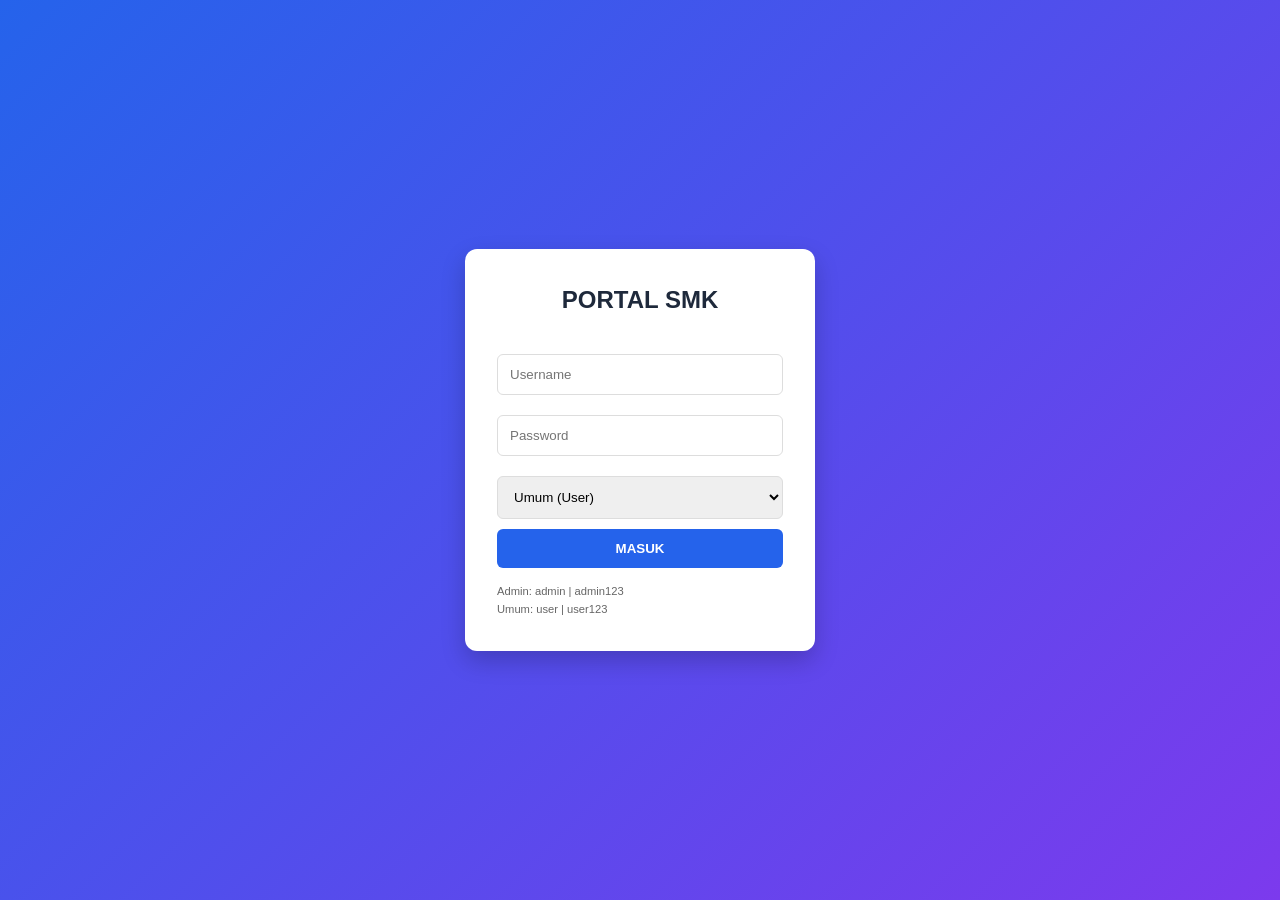
<file: index.html>
<!DOCTYPE html>
<html lang="id">
<head>
    <title>Login - Portal Jurusan</title>
    <link rel="stylesheet" href="style.css">
</head>
<body class="login-body">
    <div class="login-card">
        <h2>PORTAL SMK</h2>
        <form id="loginForm">
            <input type="text" id="username" placeholder="Username" required>
            <input type="password" id="password" placeholder="Password" required>
            <select id="role">
                <option value="user">Umum (User)</option>
                <option value="admin">Administrator</option>
            </select>
            <button type="submit">MASUK</button>
            <p id="msg" style="color:red; font-size: 0.8rem; margin-top:10px; display:none;">Login Gagal! Periksa kembali.</p>
        </form>
        <p style="font-size: 0.7rem; margin-top: 15px; color: #666;">
            Admin: admin | admin123 <br>
            Umum: user | user123
        </p>
    </div>

    <script>
        document.getElementById('loginForm').onsubmit = function(e) {
            e.preventDefault();
            const u = document.getElementById('username').value;
            const p = document.getElementById('password').value;
            const r = document.getElementById('role').value;

            if((r === 'admin' && u === 'admin' && p === 'admin123') || 
               (r === 'user' && u === 'user' && p === 'user123')) {
                sessionStorage.setItem('isLoggedIn', 'true');
                sessionStorage.setItem('role', r);
                window.location.href = 'dashboard.html';
            } else {
                document.getElementById('msg').style.display = 'block';
            }
        }
    </script>
</body>
</html>
</file>
<file: style.css>
:root {
    --primary: #2563eb;
    --secondary: #64748b;
    --accent: #f59e0b;
    --dark: #1e293b;
    --light: #f8fafc;
}

* { margin: 0; padding: 0; box-sizing: border-box; font-family: 'Segoe UI', Tahoma, Geneva, Verdana, sans-serif; }

body { background: var(--light); color: var(--dark); line-height: 1.6; }

/* Login Box */
.login-body { height: 100vh; display: flex; align-items: center; justify-content: center; background: linear-gradient(135deg, #2563eb, #7c3aed); }
.login-card { background: white; padding: 2rem; border-radius: 12px; box-shadow: 0 10px 25px rgba(0,0,0,0.2); width: 350px; }
.login-card h2 { text-align: center; margin-bottom: 1.5rem; color: var(--dark); }

input, select { width: 100%; padding: 12px; margin: 10px 0; border: 1px solid #ddd; border-radius: 6px; }
button { width: 100%; padding: 12px; background: var(--primary); color: white; border: none; border-radius: 6px; cursor: pointer; font-weight: bold; transition: 0.3s; }
button:hover { background: #1d4ed8; }

/* Navbar */
nav { background: white; padding: 1rem 5%; display: flex; justify-content: space-between; align-items: center; box-shadow: 0 2px 5px rgba(0,0,0,0.1); position: sticky; top: 0; z-index: 100; }
.logo { font-size: 1.5rem; font-weight: bold; color: var(--primary); }
.nav-links a { margin-left: 20px; text-decoration: none; color: var(--dark); font-weight: 500; }
.btn-logout { background: #ef4444; padding: 5px 15px; border-radius: 5px; color: white !important; }

/* Layout Halaman */
.container { max-width: 1100px; margin: 2rem auto; padding: 0 20px; }
.grid { display: grid; grid-template-columns: repeat(auto-fit, minmax(300px, 1fr)); gap: 2rem; margin-top: 2rem; }
.card { background: white; padding: 1.5rem; border-radius: 10px; box-shadow: 0 4px 6px rgba(0,0,0,0.05); }
.card h3 { color: var(--primary); margin-bottom: 10px; border-bottom: 2px solid #eee; padding-bottom: 5px; }

/* Table for Admin */
table { width: 100%; border-collapse: collapse; margin-top: 20px; background: white; }
table, th, td { border: 1px solid #ddd; padding: 12px; text-align: left; }
th { background: #f4f4f4; }
</file>
